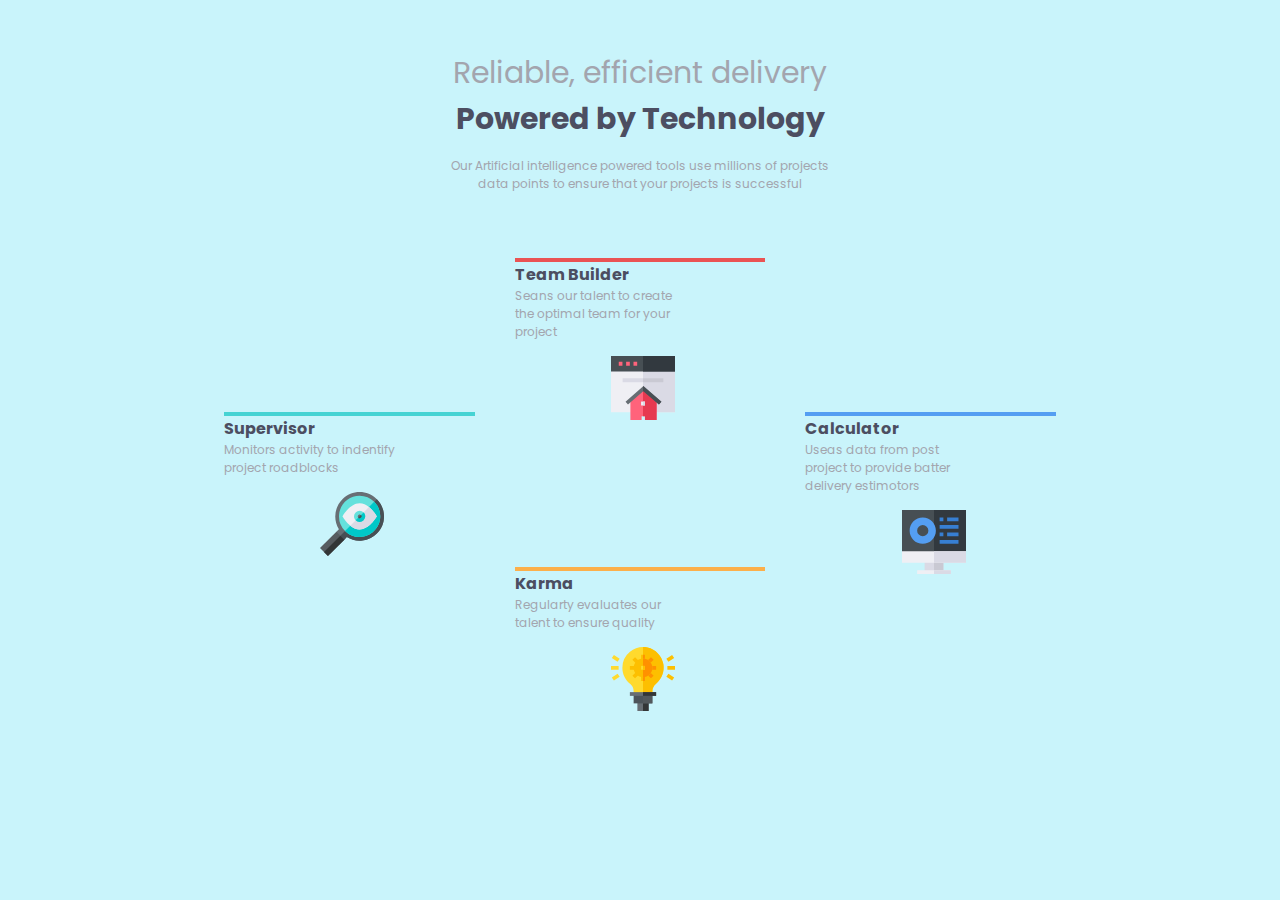
<file: four-card-feature-section-master/index.html>
<!DOCTYPE html>
<html lang="en">
<head>
    <meta charset="UTF-8">
    <meta http-equiv="X-UA-Compatible" content="IE=edge">
    <meta name="viewport" content="width=device-width, initial-scale=1.0">
    <link rel="stylesheet" href="./style.css">
    <title>Taller Clase 15</title>
</head>
<body>
    

        <p class="title">Reliable, efficient delivery</p>
        <h1 class="title2">  Powered by Technology</h1>
        <p class="p">Our Artificial intelligence powered tools use millions of projects data points to ensure that your projects is successful </p>
        
        <div class="content">
            
            <section class="cards card1">
                <h2>Supervisor</h2>
                <p>Monitors activity to indentify project roadblocks</p>
                <div>
                    <img src="icons/icon-supervisor.svg" alt="">
                </div>
            </section>

            <section class="cards card2">
                <h2>Team Builder</h2>
                <p>Seans our talent to create the optimal team for your project</p>
                <div>
                    <img src="icons/icon-team-builder.svg" alt="">
                </div>
            </section>

            <section class="cards card3">
                <h2>Karma</h2>
                <p>Regularty evaluates our talent to ensure quality</p>
                <div>
                    <img src="icons/icon-karma.svg" alt="">
                </div>
            </section>

            <section class="cards card4">
                <h2>Calculator</h2>
                <p>Useas data from post project to provide batter delivery estimotors</p>
                <div>
                    <img src="icons/icon-calculator.svg" alt="">
                </div>
            </section>

        </div>









</body>
</html>
</file>
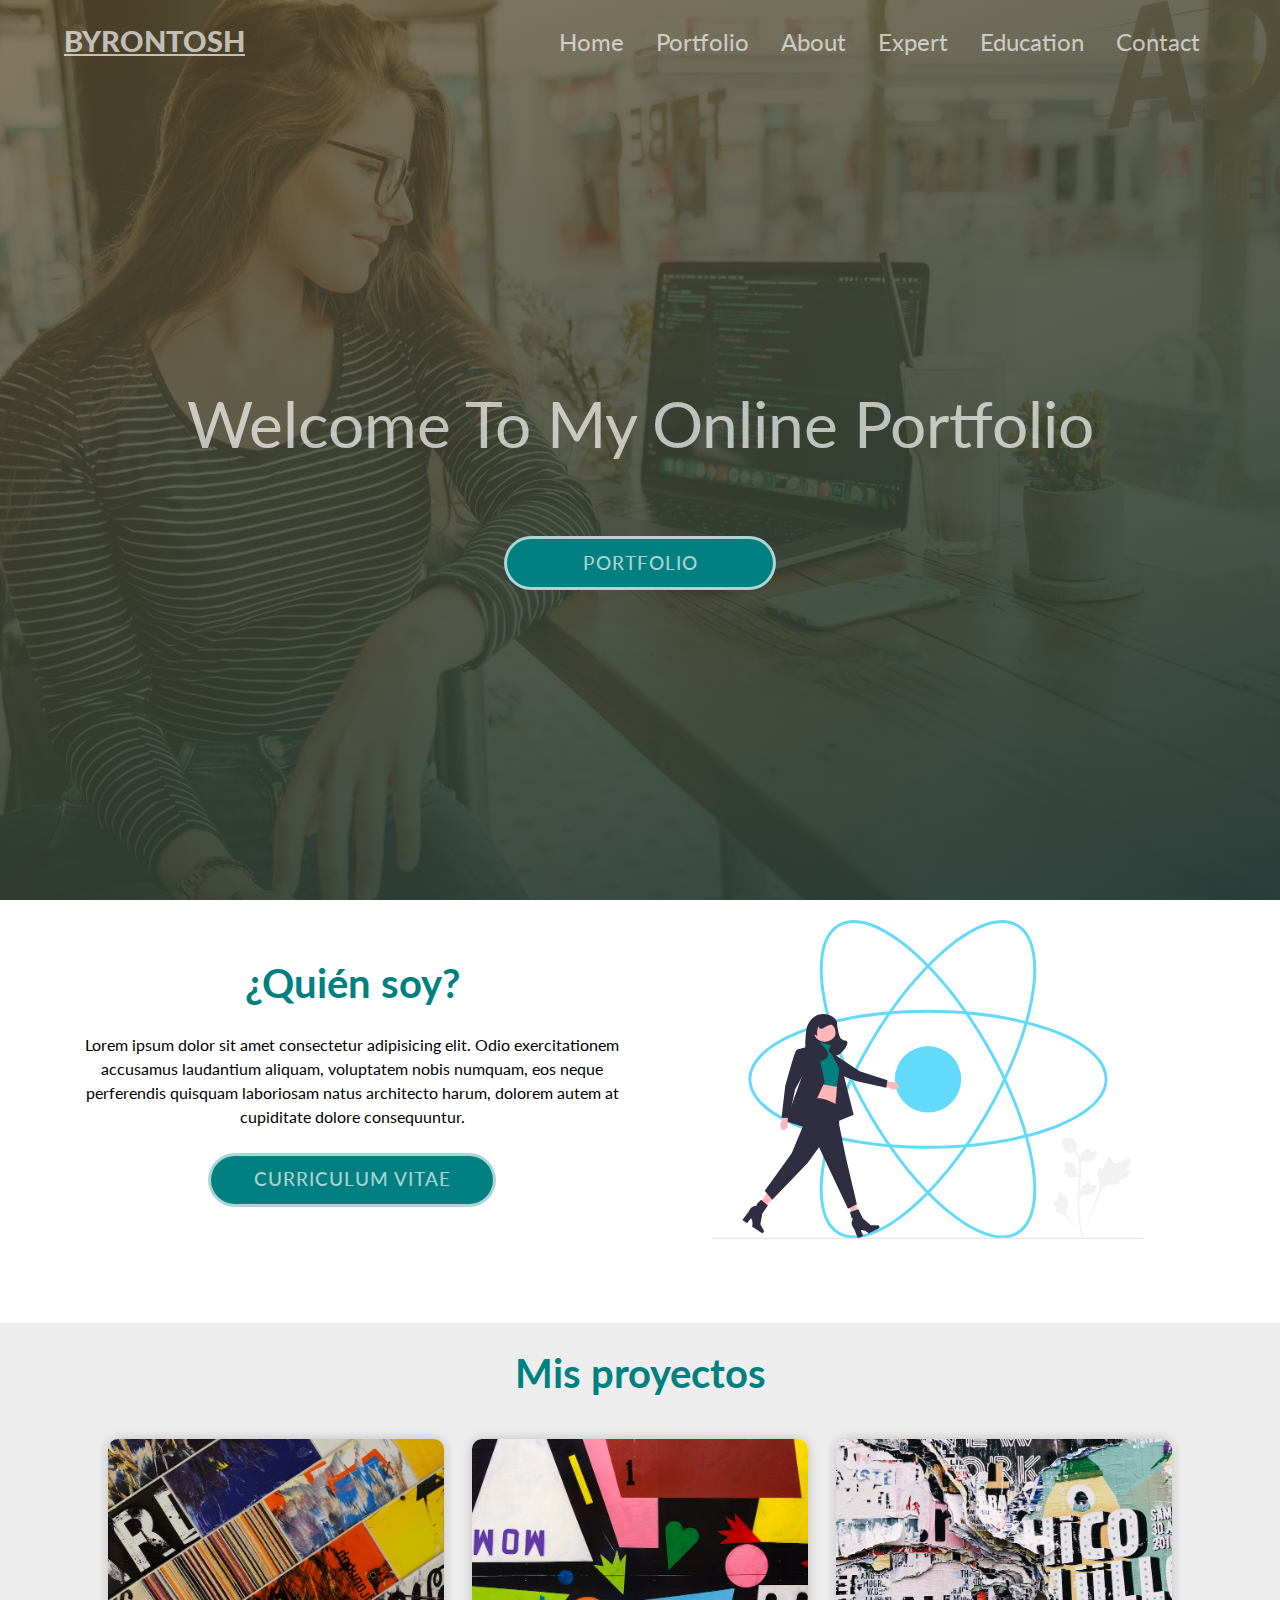
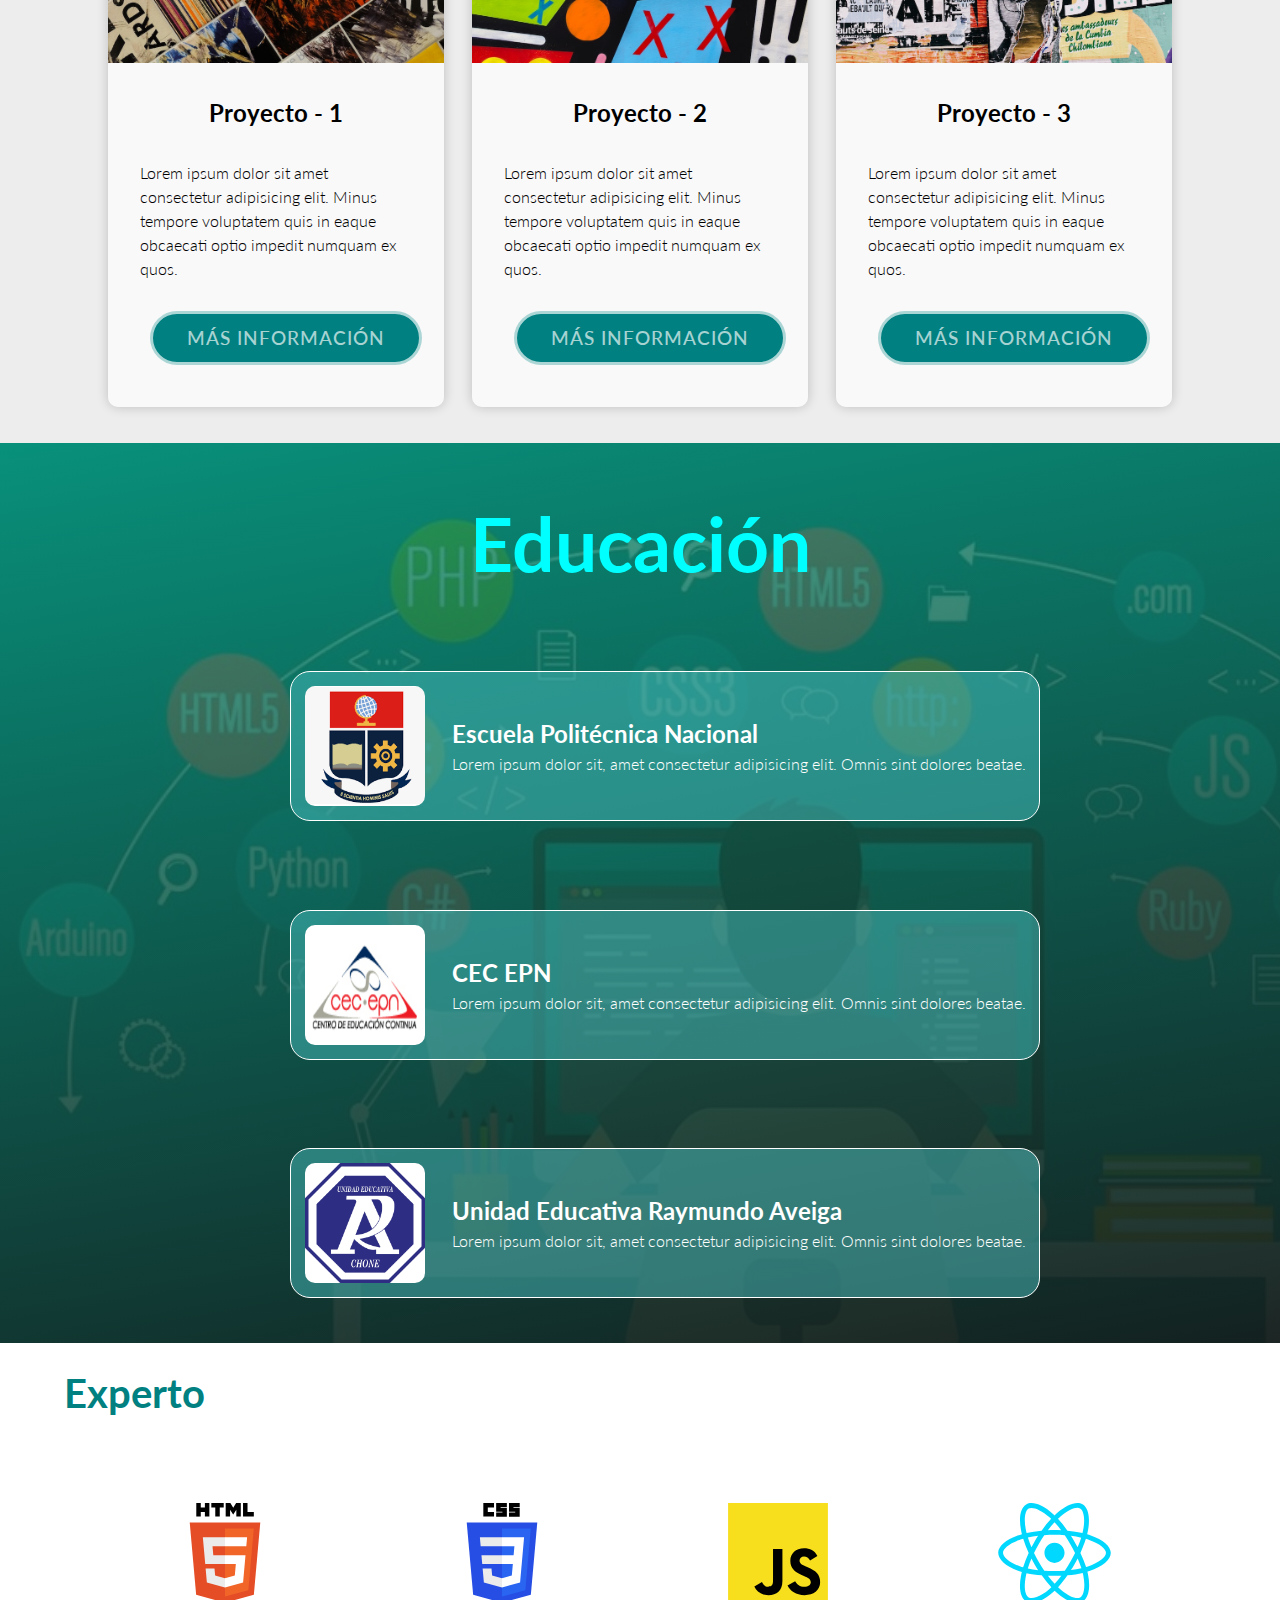
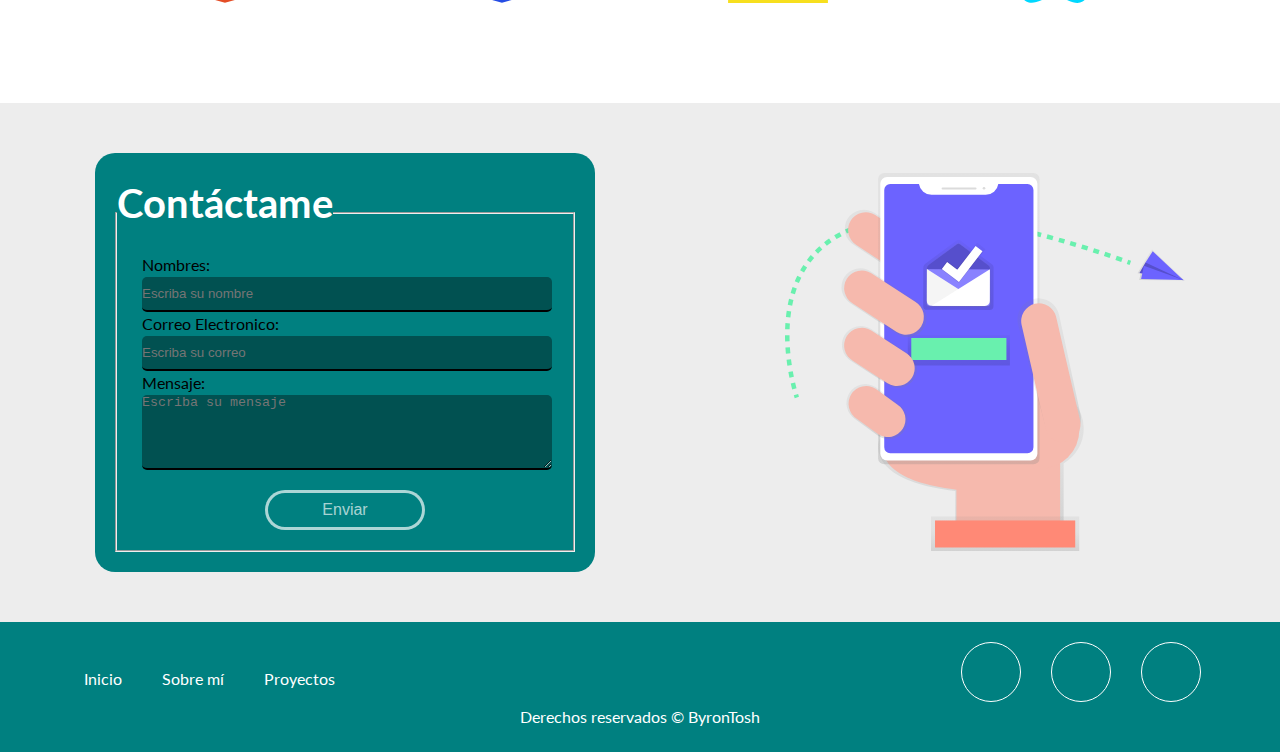
<file: taller-13-main/index.html>
<!DOCTYPE html>
<html lang="en">

<head>
	<meta charset="UTF-8" />
	<meta http-equiv="X-UA-Compatible" content="IE=edge" />
	<meta name="viewport" content="width=device-width, initial-scale=1.0" />


	<!-- https://cdnjs.com/libraries/font-awesome -->

	<!-- https://fontawesome.com/icons -->
	
	<link rel="stylesheet" href="https://cdnjs.cloudflare.com/ajax/libs/font-awesome/6.1.2/css/all.min.css"
	integrity="sha512-1sCRPdkRXhBV2PBLUdRb4tMg1w2YPf37qatUFeS7zlBy7jJI8Lf4VHwWfZZfpXtYSLy85pkm9GaYVYMfw5BC1A=="
	crossorigin="anonymous" referrerpolicy="no-referrer" />

	<link rel="stylesheet" href="style.css" />

	<!-- https://www.flaticon.es/ -->
	<link rel="shortcut icon" href="https://cdn-icons-png.flaticon.com/512/1356/1356479.png" type="image/x-icon">

	<title>Portfolio-Flexbox</title>

</head>

<body>

	<!-- HEADER SECTION SATRTS -->
	<header class="header">

		<nav class="navbar">
			<div class="container">
				<div class="logo">Byrontosh</div>
				<ul class="menu">
					<li><a href="#navbar">Home</a></li>
					<li><a href="#portfolio">Portfolio</a></li>
					<li><a href="#about">About</a></li>
					<li><a href="#expert">Expert</a></li>
                    <li><a href="#education">Education</a></li>
					<li><a href="#contact">Contact</a></li>
				</ul>
			</div>
		</nav>

		<div class="showcase">
			<div class="container-2">
				<div class="showcase-box">
					<h1>Welcome to my online portfolio</h1>
					<a href="#portfolio" class="btn btn-light">Portfolio</a>
				</div>
			</div>
		</div>

	</header>
	<!-- HEADER SECTION ENDS -->



    <!-- MAIN SECTION STARTS  -->
	<main class="main">



		<!-- ABOUT SECTION STARTS  -->
		<section class="about container" id="about">
			<div class="about__texts">
				<h2 class="title">¿Quién soy?</h2>
				<p class="about__paragraph">Lorem ipsum dolor sit amet consectetur adipisicing elit. Odio exercitationem
					accusamus laudantium aliquam, voluptatem nobis numquam, eos neque perferendis quisquam laboriosam
					natus architecto harum, dolorem autem at cupiditate dolore consequuntur.</p>
				<a href="#" class="btn btn-about">curriculum vitae</a>
			</div>
			<figure class="about__img">
				<img src="img/girl.svg" class="about__picture">
			</figure>
		</section>
		<!-- ABOUT SECTION ENDS  -->



		<!-- PORTFOLIO SECTION STARTS  -->
		<section class="portfolio" id="portfolio">
			<div class="portfolio__container container">
				
				<h2 class="title">Mis proyectos</h2>

				<div class="portfolio__cards">
					<article class="portfolio__card">
						<img src="img/portfolio-1.jfif" class="portfolio__picture">
						<div class="portfolio__texts">
							<h3 class="portfolio__title">Proyecto - 1</h3>
							<p class="portfolio__paragraph">Lorem ipsum dolor sit amet consectetur adipisicing elit.
								Minus tempore voluptatem quis in eaque obcaecati optio impedit numquam ex quos.</p>
							<a href="#" class="btn btn-portfolio">Más información</a>
						</div>
					</article>

					<article class="portfolio__card">
						<img src="img/portfolio-2.jfif" class="portfolio__picture">
						<div class="portfolio__texts">
							<h3 class="portfolio__title">Proyecto - 2</h3>
							<p class="portfolio__paragraph">Lorem ipsum dolor sit amet consectetur adipisicing elit.
								Minus tempore voluptatem quis in eaque obcaecati optio impedit numquam ex quos.</p>
							<a href="#" class="btn btn-portfolio">Más información</a>
						</div>
					</article>

					<article class="portfolio__card">
						<img src="img/portfolio-3.jfif" class="portfolio__picture">
						<div class="portfolio__texts">
							<h3 class="portfolio__title">Proyecto - 3</h3>
							<p class="portfolio__paragraph">Lorem ipsum dolor sit amet consectetur adipisicing elit.
								Minus tempore voluptatem quis in eaque obcaecati optio impedit numquam ex quos.</p>
							<a href="#" class="btn btn-portfolio">Más información</a>
						</div>
					</article>
				</div>
			</div>
		</section>
		<!-- PORTFOLIO SECTION ENDS  -->

		<!-- START OF EDUCACION -->
        <section class="educacion" id="education">

            <h2 class="title">Educación</h2>

            
            <article class="cursos curso1">

                <img src="img/EPN.PNG" alt="Escuela Politecnica Nacional">

                <div class="cursos-contenido">
                <h3 class="educacion__title">Escuela Politécnica Nacional</h3>
                <p class="educacion__paragraph">Lorem ipsum dolor sit, amet consectetur adipisicing elit. Omnis sint dolores beatae.</p>
                </div>
                
            </article>

            <article class="cursos curso2">

                <img src="img/CEC.PNG" alt="CEC">

                <div class="cursos-contenido">
                <h3 class="educacion__title">CEC EPN</h3>
                <p class="educacion__paragraph">Lorem ipsum dolor sit, amet consectetur adipisicing elit. Omnis sint dolores beatae.</p>
                </div>
                
            </article>

            <article class="cursos curso3">

                <img src="img/ray.jpg" alt="Unidad Educativa Raymundo Aveiga">

                <div class="cursos-contenido">
                <h3 class="educacion__title">Unidad Educativa Raymundo Aveiga</h3>
                <p class="educacion__paragraph">Lorem ipsum dolor sit, amet consectetur adipisicing elit. Omnis sint dolores beatae.</p>
                </div>
            </article>
        </section>

        <!-- FIN OF EDUCACION -->



		<!-- LANGUAGES SECTION STARTS  -->
		<section class="languages" id="expert">
			
			<div class="container">
				<h2 class="title">Experto</h2>
				<div class="languages__container">
					<img src="./img/html-5.svg" class="languages__picture">
					<img src="./img/css-3.svg" class="languages__picture">
					<img src="./img/javascript.svg" class="languages__picture">
					<img src="./img/react.svg" class="languages__picture">
				</div>
			</div>

		</section>
		<!-- LANGUAGES SECTION ENDS  -->


	</main>
	<!-- MAIN SECTION ENDS  -->

	<!-- CONTACT SECTION STARTS  -->
    <section class="contacto" id="contact">
        <form action="">
            <fieldset>
                <legend><h2 class="title">Contáctame</h2></legend>
                <label for="nombre" class="form-label">Nombres: </label>
                <input type="text" id="nombre" class="form-input" placeholder="Escriba su nombre">
                
                <label for="correo" class="form-label">Correo Electronico:  </label>
                <input type="email" id="correo" class="form-input" placeholder="Escriba su correo">
    
                <label for="mensaje" class="form-label">Mensaje:  </label>
                <textarea type="mensaje" id="mensaje" class="form-textarea" placeholder="Escriba su mensaje"></textarea>
    
                <input type="submit" class="btn-submit" value="Enviar">
            </fieldset>
        </form>
        <figure class="footer__img">
            <img src="./img/mail.svg" class="footer__picture">
        </figure>
    </section>
	<!-- CONTACT SECTION ENDS  -->
	
	<!-- FOOTER SECTION STARTS  -->
	<footer class="footer">
		
		<div class="footer__container container">
			<div class="footer__texts">
                <nav class="footer__nav">
					<a href="#" class="footer__link">Inicio</a>
					<a href="#about" class="footer__link">Sobre mí</a>
					<a href="#portfolio" class="footer__link">Proyectos</a>
				</nav>
				<div class="footer__icons">
					<a href="#" class="footer__icon fab fa-facebook-f"></a>
					<a href="#" class="footer__icon fab fa-twitter"></a>
					<a href="#" class="footer__icon fab fa-instagram"></a>
				</div>
			</div>
            <p class="footer__copy">Derechos reservados &copy; ByronTosh</p>
		</div>
	</footer>
	<!-- FOOTER SECTION STARTS  -->

</body>

</html>
</file>
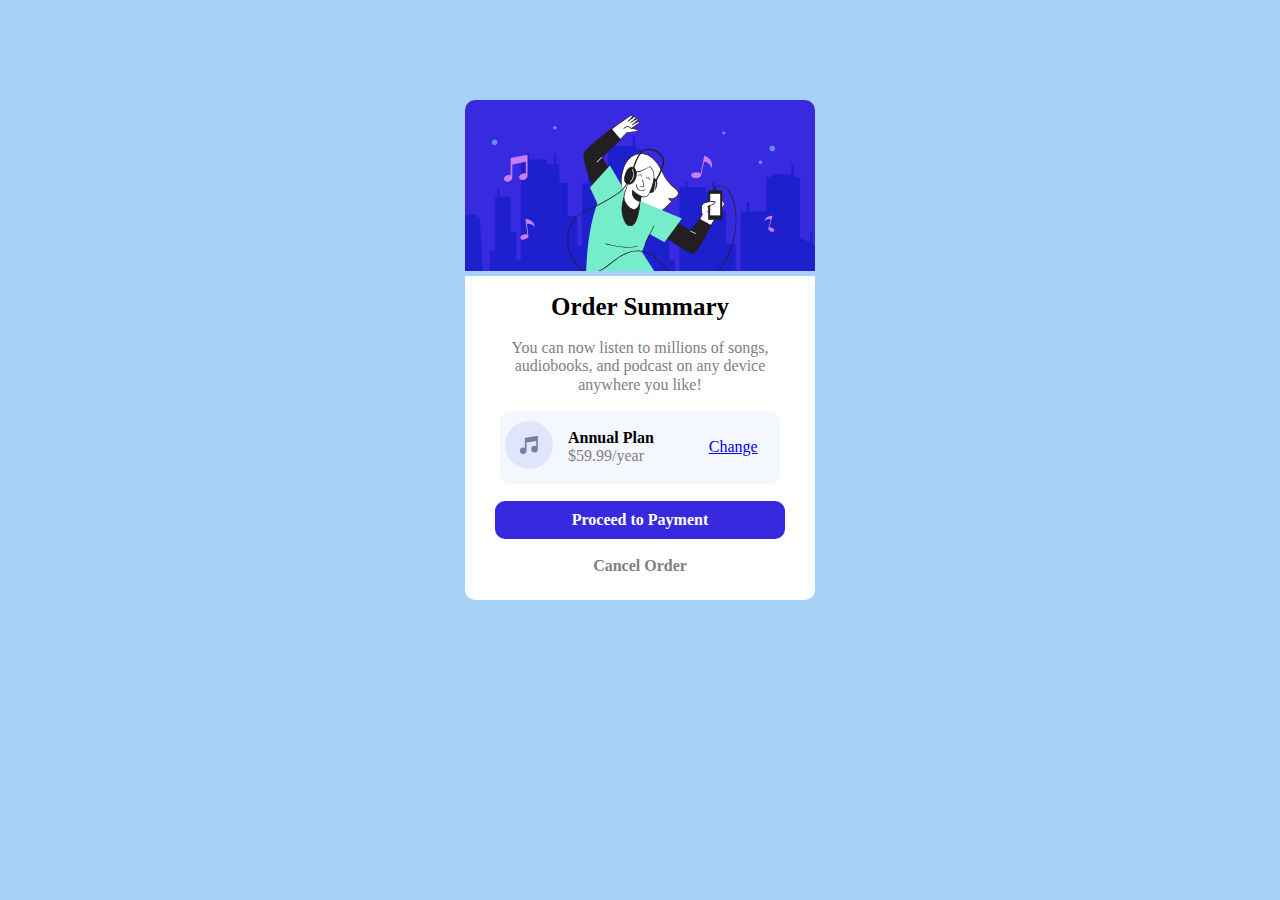
<file: taller/index.html>
<!DOCTYPE html>
<html>

<head>
    <meta charset="utf-8">
    <meta http-equiv="X-UA-Compatible" content="IE=edge" />
    <meta name="viewport" content="width=device-width, initial-scale=1.0" />
    <title>Order Summary</title>
    <link rel="stylesheet" href="style.css" />
    <link rel="stylesheet" href="normalize.css" />
</head>

<body class="body">
    <main class="principal">
        <div >
            <img src="img/img1.svg" alt="" class="img1">
        </div>
        <h1 class="order">
            Order Summary
        </h1>
        <p class="parrafo">
            You can now listen to millions of songs, audiobooks, and podcast on any device anywhere you like!
        </p>
        <section class="seccion">
            <div class="img2">
                <img src="img/img2.svg" alt="" class="img22">
            </div>
            <div class="precio">
                <h2 class="annual">
                    Annual Plan
                </h2>
                <p class="money">
                    $59.99/year
                </p>
            </div>
            <a href="#" class="change">
                Change
            </a>
        </section>
        <div class="proceed"> 
            <h4 class="pay">
                Proceed to Payment
            </h4>
        </div>
        <h4 class="cancel">
            Cancel Order 
        </h4>

    </main>
</body>

</html>
</file>
<file: four-card-feature-section-master/style.css>
@import url('https://fonts.googleapis.com/css2?family=Lora:ital@1&family=Montserrat:wght@100&family=Poppins:wght@200;400;600&display=swap');


* {

    margin: 0;
    padding: 0;
    box-sizing: border-box;

}

body{

    background-color: hsla(188, 86%, 59%, 0.279);
    width: 100%;
    height: 100vh;
    display: flex;
    justify-content: center;
    align-items: center;
    flex-direction: column;
}

.title{

    text-align: center;
    width: 50%;
    font-family: 'Poppins';
    font-size: 30px;
    color: hsl(229, 6%, 66%);
    margin-top: 50px;
}

.title2{

    text-align: center;
    width: 50%;
    font-family: 'Poppins';
    font-size: 30px;
    color: hsl(234, 12%, 34%);

}


.p{

    text-align: center;
    width: 30%;
    color: hsl(229, 6%, 66%);
    margin: 15px;
}
.content{

    width: 65%;
    height: 80%;
    display: grid;
    grid-template-columns: repeat(3,1fr);
    grid-template-rows: repeat(4,1fr);    
    column-gap: 40px;
    row-gap: 25px;
    margin: 50px;
}
.seccion{
    display: flex;
    align-items: center;
    justify-content: center;
    flex-flow: column nowrap;
    background: white;
    box-shadow: -10px 15px 60px -22px  hsl(234, 12%, 34%);
    -webkit-box-shadow: -10px 15px 60px -22px  hsl(234, 12%, 34%);
    -moz-box-shadow: -10px 15px 60px -22px  hsl(234, 12%, 34%);
    border-radius: 4px;
}
.cards img{

    margin: 15px;
}
.cards h2, p,div{

    width: 70%;
    text-align:left;
    Font-size: 12px;
    font-family: 'Poppins';
    color:hsl(229, 6%, 66%);
}
.cards h2{

    Font-size: 16px;
    color: hsl(234, 12%, 34%);
}
.cards div{

    display: flex;
    justify-content: right;
    text-align: center;
    
}
.card1{

    grid-row-start: 2;
    grid-row-end: 4;
    border-top: 4px solid hsl(180, 62%, 55%);
}
.card2{

    grid-row-start: 1;
    grid-row-end: 3;
    border-top: 4px solid hsl(0, 78%, 62%);
 
}
.card3{
    grid-row-start: 3;
    grid-row-end: 5;
    border-top: 4px solid hsl(34, 97%, 64%);
}
.card4{
    grid-row-start: 2;
    grid-row-end: 4;
    border-top: 4px solid hsl(212, 86%, 64%);
}


@media screen and (max-width: 750px){

    body{

        width: auto;
        height: auto;
    }
    .title{

        width: 90%;
        font-size: 25px;
    }
    .title2{

        width: 90%;
        font-size: 25px;
    }
   
    .p{

        width: 90%;
        font-size: 16px;
    }
    .content{

        width: 90%;
        height: 80%;
        display: grid;
        grid-template-columns: repeat(1,1fr);
    }
    .cards{

        width: 90%;
        margin: 0px auto;
    }

.card1{

    grid-row-start: 1;
    grid-row-end: 2;
    border-top: 4px solid hsl(180, 62%, 55%);
}
.card2{

    grid-row-start: 2;
    grid-row-end: 3;
    border-top: 4px solid hsl(0, 78%, 62%);
 
}
.card3{

    grid-row-start: 3;
    grid-row-end: 4;
    border-top: 4px solid hsl(34, 97%, 64%);
}
.card4{

    grid-row-start: 4;
    grid-row-end: 5;
    border-top: 4px solid hsl(212, 86%, 64%);
}

}
</file>
<file: taller-13-main/style.css>
@import url('https://fonts.googleapis.com/css2?family=Lato:wght@100;300;400;700;900&display=swap');


/* Variables */
:root{
    --primary:#ffffffac;
    --secondary: #008080;
    --portfolio: #d4d3d369;
}


/* Glabal styles */
* {
	margin: 0;
    padding: 0;
	box-sizing: border-box;
    list-style: none;
    text-decoration: none;
}

/* styles to BODY  */
body {
    font-family: 'Lato', sans-serif;
	line-height: 1.5;
}

/* styles to HTML  */
html {
    scroll-behavior: smooth;
}



/* Start of HEADER styles */
.header{
    width: 100%;
    height: 100vh;
    background-image: linear-gradient(-20deg, #243b37f5 0%, #615130c0 100%), url('./img/showcase.jfif');
    background-repeat: no-repeat;
    background-size: cover;
    background-position: top;
    color: var(--primary);
}
.container {
    width: 90%;
    max-width: 1200px;
    margin: 0 auto;
    padding: 20px 0;  
}
.navbar .container {
    display: flex;
    justify-content: space-between;
    align-items: center;
}
.logo {
    font-size: 1.8rem;
    text-transform: uppercase;
    font-weight: 900;
    text-decoration: underline;
}
.menu a {
    color: var(--primary);
    font-size: 1.5rem;
    font-weight: 400;
}
.menu a:hover{
    color: var(--secondary);
    text-decoration: underline;
}
.container .menu {
    display: flex;
}
.menu li {
    margin: 0 1rem;
}
.showcase{
    width: 80%;
    height: calc(100vh - 100px);
    margin: 0 auto;
    display: flex;
    justify-content: center;
    align-items: center;
}
.showcase-box h1 {
    font-size: 4rem;
	font-weight: 400;
	text-transform: capitalize;
    margin-bottom: 1em;
}
.btn {
    display: block;
	font-size: 1.2rem;
	text-transform: uppercase;
    text-align: center;
	padding: .5em 1.5em;
	cursor: pointer;
	font-weight: 500;
	letter-spacing: 1px;
	border-radius: 50px;
}
.btn-light {
    width: 30%;
    margin:0 auto;
	background: var(--secondary);
	border: .2em solid var(--primary);
	color: var(--primary);
}
.btn-light:hover {
    background: #000000c5;
	border: .2em solid var(--secondary);
	color: var(--secondary);
    transition: all 0.8s;
}
/* End of HEADER styles */






/* Start of ABOUT styles */
.about {
    display: flex;
    justify-content: space-between;
    align-items: center;
    flex-wrap: wrap;
}
.about__texts{
    width: 50%;
    text-align: center;
}
.title{
    font-size: 2.5rem;
    margin-bottom: 20px;
    color: var(--secondary);
}
.about__paragraph{
    line-height: 1.5;
    margin-bottom: 1.5rem;
}
.about__img{
    width: 50%;
    text-align: center;
}
.about__picture{
    max-width: 75%;
}
.btn-about {
    width: 50%;
    margin:0 auto;
	background: var(--secondary);
	border: .2em solid var(--primary);
	color: var(--primary);
}
.btn-about:hover {
    background: #000000e3;
	border: .2em solid var(--secondary);
	color: var(--secondary);
    transition: all 0.8s;
}
/* End of ABOUT styles */




/* Start of PORTFOLIO styles */
.portfolio{
    background: var(--portfolio);
    margin-top: 4rem;
}
.portfolio .title {
    text-align: center;
}
.portfolio__cards{
    display: flex;
    padding: 1em;
    justify-content: space-evenly;
    flex-wrap: wrap;

}
.portfolio__card{
    width: 30%;
    height: 100%;
    background: var(--primary);
    box-shadow: 0 0 12px rgba(0,0,0, .2);
    border-radius: 10px;
    overflow: hidden;
}
.portfolio__picture{
    width: 100%;
    height: 50%;
    display: block;
    object-fit: cover;
}
.portfolio__texts{
    padding: 2em;
}
.portfolio__title{
    font-size: 1.5rem;
    text-align: center;
    color: black;
}
.portfolio__paragraph{
    font-weight: 300;
    margin: 30px 0;
}
.btn-portfolio {
    width: 100%;
    margin: .5em;
	background: var(--secondary);
	border: .2em solid var(--primary);
	color: var(--primary);
}
.btn-portfolio:hover {
    background: #000000e3;
	border: .2em solid var(--secondary);
	color: var(--secondary);
    transition: all 0.8s;
}
/* End of PORTFOLIO styles */

/* <!-- START OF EDUCACION --> */
.educacion{
    width: 100%;
    height: 100vh;
    background-image: linear-gradient(-10deg, #141d1bf5 0%, #0b9676c0 100%), url('img/estudios.jpeg');
    background-size: cover;
    display: flex;
    flex-flow: column nowrap;
    justify-content: space-around;
}
.educacion .title{
    width: 100%;
    height: 75px;
    color: aqua;
    text-align: center;
    font-size: 75px;
}
.educacion__title{
    font-size: 1.5rem;
    color: white;
}
.educacion__paragraph{
    font-weight: 300;
    color: white;
}

.cursos{
    background:rgba(71, 189, 189, 0.5);
    display: flex;
    flex-flow: row nowrap;
    width: 750px;
    height: 150px;
    justify-content: space-around;
    align-items:center;
    border-radius: 20px;
    border: 1px solid white;
    margin-left: 50px;
}
.cursos:hover{
    transition: .5s;
    background: black;
    border: 3px solid white;
}
.cursos-contenido{
    display: flex;
    flex-direction: column;
    justify-content:center;
}

.curso1{
    align-self: center;
}

.curso2{
    align-self: center;
}

.curso3{
    align-self: center;
}

.cursos img{
    height: 120px;
    width: 120px;
    border-radius: 10px;
}
/* <!-- END OF EDUCACION --> */

/* Start of LANGUAGES styles */
.languages__container{
    margin: 5rem 0;
    display: flex;
    justify-content: space-evenly;
    flex-wrap: wrap;
}
.languages__picture{
    width: 20%;
    height: 100px;
}
/* End of LANGUAGES styles */


/*Start of CONTACTO*/

.contacto{
    width: 100%;
    background: #d4d3d369;
    display: flex;
    flex-flow: row wrap;
    align-items: center;
    justify-content: space-around;
}
.contacto form{
    width: 500px;
    background: var(--secondary);
    padding: 20px;
    border-radius: 20px;
    margin: 50px;
}
.contacto form fieldset{
    display: flex;
    flex-flow: column wrap;
}
.contacto legend{
    border-radius: 20px;
}
.contacto .title{
    color: white;
}
.contacto .form-label{
    display: block;
    margin-left: 25px;
}
.contacto .form-input{
    display: block;
    margin-left: 25px;
    width: 90%;
    height: 35px;
    border-radius: 5px;
    border: none;
    border-bottom:2.5px solid black;
    background: #015151;
}
.contacto .form-textarea{
    display: block;
    margin-left: 25px;
    width: 90%;
    height: 75px;
    border-radius: 5px;
    border: none;
    border-bottom:2.5px solid black;
    background: #015151;
}

.contacto .btn-submit{
    width: 35%;
    margin: 20px;
    height: 40px;
    border-radius: 20px;
    font-size: 16px;
    align-self: center;
	background: var(--secondary);
	border: .2em solid var(--primary);
	color: var(--primary);
}

.contacto .btn-submit:hover{
    background: rgba(0, 0, 0, 0.719);
    transition: .5s;
}


/*End of CONTACTO*/

/* Start of FOOTER styles */
.footer{
    background: var(--secondary);
    color: #fff;
    text-align: center;
}
.footer__container{
    --color-primary: #fff;
    display: flex;
    justify-content: center;
    align-items: center;
    flex-wrap: wrap;
}
.footer__texts{
    width: 100%;
    line-height: 5.5rem;
    display: flex;
    justify-content: space-between;
    align-items: center;
    flex-flow: row wrap;
 }
.footer__texts .title {
    color: var(--color-primary);
}
.footer__icons{
    width: 70%;
    height: 60px;
    display: flex;
    justify-content: right;
    align-items: center;
}
.footer__icon{
    display: inline-block;
    font-size: 2rem;
    margin: 0 15px;
    color: var(--primary);
    width: 60px;
    height: 60px;
    border: 1px solid var(--color-primary);
    border-radius: 50%;
}
.footer__icon.fab{
    line-height: 60px;
}
.footer__icon:hover{
    background: #000000e3;
	color: var(--secondary);
    transition: all 0.8s;
}
.footer__nav{
    height: 40px;
    display: flex;
    flex-flow: row wrap;
    justify-content: center;
    align-items: center;
    margin-top: 15px;
}
.footer__link{
    display: flex;
    justify-content: center;
    align-items: center;
    height: 30px;
    color: #fff;
    margin: 0 20px;
}
.footer__link:hover{
    text-decoration: underline;
    color: #000000e3;
}

.footer__img{
    width: 500px;
}
.footer__picture{
    width: 400px;
    margin: 25px;
}
figure{
    display: flex;
    justify-content: center;
    align-items: center;
}
.footer__copy{
    height: 30px;
    display: flex;
    justify-content: center;
    align-items: center;
}

/* End of PORTFOLIO styles */





/* Media queries */
@media screen and (max-width: 768px) {

    /* Start of HEADER styles */
    .navbar .container {
        display: flex;
        flex-direction: column;
        align-items: center;
        row-gap: 1.5rem;
    }
    .menu a {
        color: var(--primary);
        font-size: .9rem;
    }
    .menu li {
        margin-left: 1rem;
    }
    .showcase-box h1 {
        font-size: 2rem;
        text-align: center;
    }
    .btn-light {
        width: 100%;
    }

    /* End of HEADER styles */



    /* Start of ABOUT styles */
    .about__texts{
        width: 100%;
    }
    .about__img{
        width: 100%;
    }
    .btn-about {
        width: 100%;
    }
    .about {
        row-gap: 50px;
    }
    /* End of ABOUT styles */


    /* Start of PORTFOLIO styles */
    .portfolio__cards{
        row-gap: 2rem;
    }
    .portfolio__card{
        width: 100%;
    }
    .portfolio__texts .btn {
        font-size: .8rem;
    }
    .btn-portfolio {
        margin-bottom: 1em;
    }
    /* End of PORTFOLIO styles */


    /* Start of LANGUAGES styles */
    .languages__container{
        margin: 0;
        row-gap: 2rem;
    }
    .languages__picture{
        width: 40%;
        height: 100px;
    }
    /* End of LANGUAGES styles */


    /* Start of FOOTER styles */
    .footer__texts{
        width: 100%;
    }
    .footer__img{
        width: 100%;
    }
    .footer__texts{
        width: 100%;
        line-height: 5.5rem;
        display: flex;
        justify-content: center;
        align-items: center;
        flex-flow: row wrap;
        /* border: 1px solid violet; */
    }
    .footer__icons{
        display: flex;
        align-items: center;
        justify-content: center;
    }
    /* End of FOOTER styles */


    /* START OF EDUCATION*/
    .cursos{
        background:rgba(128, 128, 128, 0.5);
        display: flex;
        flex-flow: row nowrap;
        width: 650px;
        height: 150px;
        justify-content: space-around;
        align-items:center;
        border-radius: 20px;
        border: 1px solid white;
        margin: 5px 0;
    }

    .cursos img{
        width: 100px;
        height: 100px;
        margin: 0 25px;
    }

    .curso1{
        align-self: center;
    }
    
    .curso2{
        align-self: center;
    }
    
    .curso3{
        align-self: center;
    }
    /* END OF EDUCATION*/
}
</file>
<file: taller/style.css>
*{
    margin: 0;
    box-sizing: border-box;
    background-color: rgb(167, 209, 246);
}


.img1{
    width: 100%;
    border-radius: 10px 10px 0px 0px;
    
}
.principal{
    background: white;
    width: 350px;
    height: 500px;
    margin: 100px auto;
    border-radius: 10px;
    display: flex;
    flex-direction: column;
    justify-content: space-between;
}

.order{
    background: white;
    text-align: center;
    margin: 0px;
    font-size: 25px;
}

.parrafo{
    background: white;
    margin: 0px 30px;
    text-align: center;
    font-size: 16px;
    color: gray;
}

.seccion{
    background: hsl(225, 100%, 98%);
    border-radius: 10px;
    display: flex;
    flex-direction: row;
    width: 80%;
    margin: 0 auto;
    padding: 5px 0px;
    display: flex;
    align-items: center;
}
.img2{
    background: hsl(225, 100%, 98%);
   
}
.img22{
    background: hsl(225, 100%, 98%);
   margin: 5px;
}
.precio{
    background: hsl(225, 100%, 98%);
    margin: 10px;
    margin-right: 55px;
}
.annual{
    background: hsl(225, 100%, 98%);
    font-size: 16px;
    display: flex;
    align-self: left;
}
.money{
    font-size: 16px;
    color: gray;
    background: hsl(225, 100%, 98%);
}
.change{
    background: hsl(225, 100%, 98%);
}
.proceed {
    background: hsl(245, 75%, 52%);
    padding: 10px;
    text-align: center;
    margin: 0px 30px;
    border-radius: 10px;
    color: white;
    font-size: 16px;
}
.pay{
    background: hsl(245, 75%, 52%);

}

.cancel{
    background:white;
    text-align: center;
    margin-bottom: 25px;
    color: grey;
    font-size: 16px;
}
</file>
